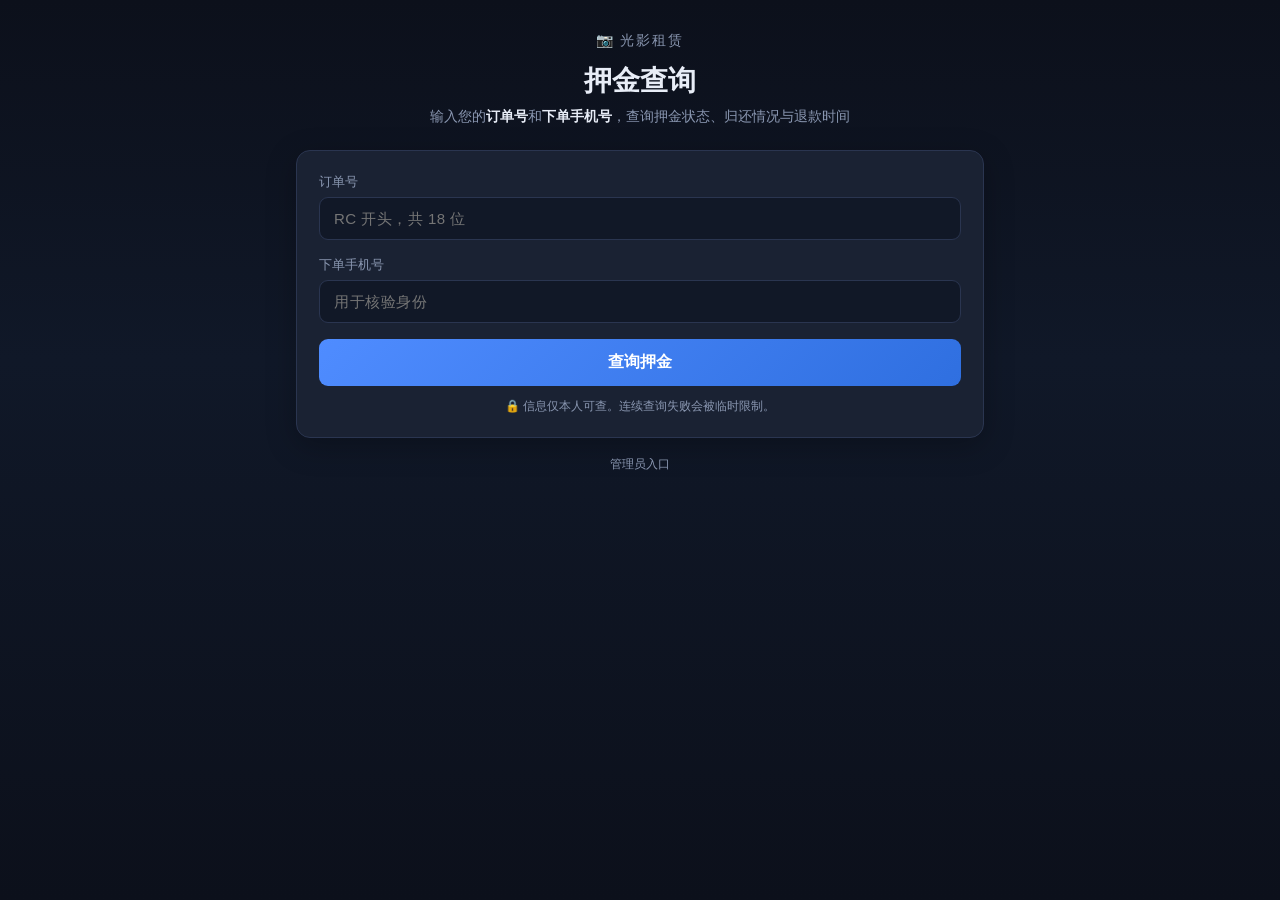
<file: index.html>
<!DOCTYPE html>
<html lang="zh-CN">
<head>
<meta charset="UTF-8">
<meta name="viewport" content="width=device-width, initial-scale=1.0">
<meta name="robots" content="noindex,nofollow">
<title>摄影器材租赁 · 押金查询</title>
<link rel="stylesheet" href="assets/style.css">
</head>
<body>
<div class="wrap">
  <header class="hero">
    <div class="logo">📷 光影租赁</div>
    <h1>押金查询</h1>
    <p class="sub">输入您的<strong>订单号</strong>和<strong>下单手机号</strong>，查询押金状态、归还情况与退款时间</p>
  </header>

  <form id="qform" class="card" autocomplete="off">
    <label>
      <span>订单号</span>
      <input name="order_no" placeholder="RC 开头，共 18 位" maxlength="18" required
             pattern="RC[0-9A-HJ-NP-Za-hj-np-z]{16}" inputmode="latin" spellcheck="false">
    </label>
    <label>
      <span>下单手机号</span>
      <input name="phone" placeholder="用于核验身份" maxlength="11" inputmode="numeric"
             pattern="1[3-9][0-9]{9}" required>
    </label>
    <button type="submit" id="qbtn">查询押金</button>
    <p class="tip">🔒 信息仅本人可查。连续查询失败会被临时限制。</p>
  </form>

  <div id="msg" class="msg" hidden></div>

  <section id="result" class="card result" hidden>
    <div class="r-head">
      <div>
        <div class="muted">订单号</div>
        <div class="order-no" id="r-order"></div>
      </div>
      <span class="badge" id="r-status"></span>
    </div>

    <div class="deposit-box">
      <div class="muted">押金金额</div>
      <div class="amount">¥ <span id="r-amount"></span></div>
      <div class="muted" id="r-status-text"></div>
    </div>

    <div class="grid2">
      <div><div class="muted">起租日期</div><div id="r-start"></div></div>
      <div><div class="muted">应还日期</div><div id="r-due"></div></div>
      <div><div class="muted">归还状态</div><div id="r-returned"></div></div>
      <div><div class="muted">退款时间</div><div id="r-refund"></div></div>
    </div>

    <div id="r-abnormal" class="abnormal" hidden>
      ⚠️ 该订单存在异常标记，押金处理可能延迟，请联系门店核实。
    </div>

    <h3>设备清单</h3>
    <table class="items">
      <thead><tr><th>设备</th><th>型号</th><th>机身编号</th><th class="num">数量</th></tr></thead>
      <tbody id="r-items"></tbody>
    </table>
  </section>

  <footer class="foot">
    <a href="admin/">管理员入口</a>
  </footer>
</div>
<script src="assets/app.js"></script>
</body>
</html>
</file>
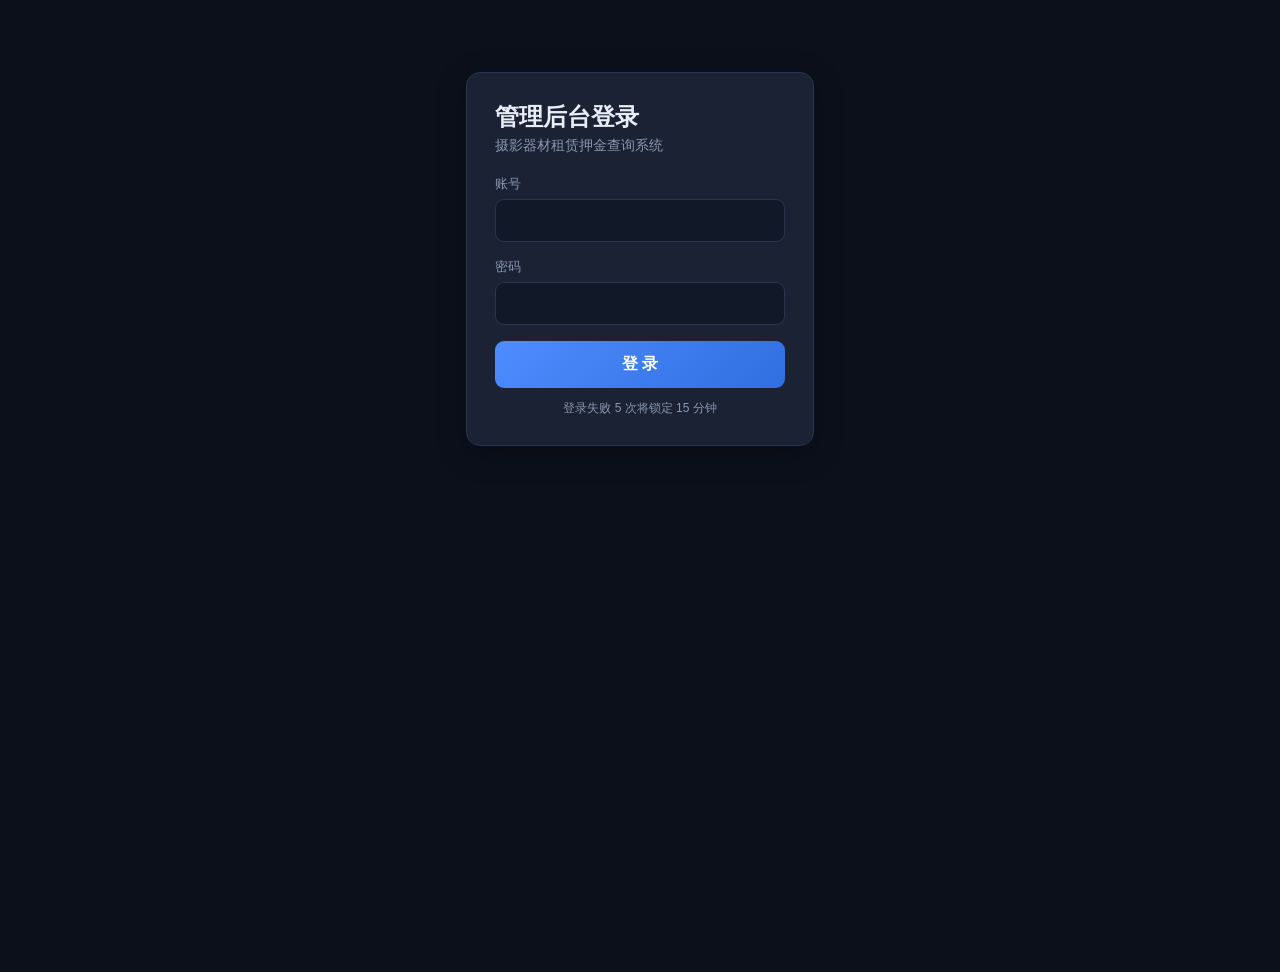
<file: admin/index.html>
<!DOCTYPE html>
<html lang="zh-CN">
<head>
<meta charset="UTF-8">
<meta name="viewport" content="width=device-width, initial-scale=1.0">
<meta name="robots" content="noindex,nofollow">
<title>押金查询系统 · 管理后台</title>
<link rel="stylesheet" href="../assets/style.css">
</head>
<body class="admin-body">

<!-- 登录页 -->
<div id="login-view" class="login-wrap">
  <div class="card">
    <h2>管理后台登录</h2>
    <p class="sub" style="margin:0 0 20px">摄影器材租赁押金查询系统</p>
    <form id="login-form" autocomplete="off">
      <label><span>账号</span><input name="username" required></label>
      <label><span>密码</span><input name="password" type="password" required></label>
      <button type="submit" id="login-btn">登 录</button>
    </form>
    <div id="login-msg" class="msg" hidden style="margin-top:14px"></div>
    <p class="tip">登录失败 5 次将锁定 15 分钟</p>
  </div>
</div>

<!-- 主界面 -->
<div id="app-view" hidden>
  <div class="topbar">
    <div class="brand">📷 押金查询后台</div>
    <div class="right">
      <span id="whoami"></span>
      <button class="linkbtn" id="btn-pw">改密码</button>
      <a href="../">查询页</a>
      <button class="linkbtn" id="btn-logout">退出</button>
    </div>
  </div>

  <div class="admin-main">
    <div class="tabs">
      <button data-tab="orders" class="active">租赁记录</button>
      <button data-tab="abnormal">异常订单</button>
      <button data-tab="logs">查询日志</button>
    </div>

    <!-- 订单 -->
    <section id="tab-orders">
      <div class="toolbar">
        <input id="o-kw" placeholder="按订单号 / 客户姓名搜索" style="min-width:220px">
        <select id="o-status">
          <option value="">全部状态</option>
          <option value="held">押金占用中</option>
          <option value="refunding">退款处理中</option>
          <option value="refunded">已退还</option>
          <option value="deducted">已扣除</option>
          <option value="abnormal">异常</option>
        </select>
        <button class="btn-sm" id="o-search">筛选</button>
        <button class="btn-sm" id="o-new" style="margin-left:auto">+ 录入租赁记录</button>
      </div>
      <div class="tablewrap">
        <table class="adm-table">
          <thead><tr>
            <th>订单号</th><th>客户</th><th>押金</th><th>状态</th>
            <th>起租/应还</th><th>归还时间</th><th>退款时间</th><th>异常</th><th>操作</th>
          </tr></thead>
          <tbody id="o-rows"></tbody>
        </table>
      </div>
      <div class="pager" id="o-pager"></div>
    </section>

    <!-- 异常 -->
    <section id="tab-abnormal" hidden>
      <div class="toolbar">
        <span class="muted" style="font-size:13px">所有被标记异常的订单集中在这里处理</span>
        <button class="btn-sm" id="a-refresh" style="margin-left:auto">刷新</button>
      </div>
      <div class="tablewrap">
        <table class="adm-table">
          <thead><tr>
            <th>订单号</th><th>客户</th><th>押金</th><th>异常原因</th>
            <th>标记时间</th><th>操作</th>
          </tr></thead>
          <tbody id="a-rows"></tbody>
        </table>
      </div>
    </section>

    <!-- 日志 -->
    <section id="tab-logs" hidden>
      <div class="toolbar">
        <input id="l-order" placeholder="订单号精确">
        <select id="l-result">
          <option value="">全部结果</option>
          <option value="ok">成功</option>
          <option value="bad_order">订单号错</option>
          <option value="bad_phone">手机号不匹配</option>
          <option value="rate_locked">限流锁定</option>
          <option value="error">其他/登录</option>
        </select>
        <select id="l-action">
          <option value="">全部动作</option>
          <option value="customer_query">客户查询</option>
          <option value="create">新建订单</option>
          <option value="update">更新订单</option>
          <option value="mark_abnormal">标记异常</option>
          <option value="clear_abnormal">解除异常</option>
          <option value="admin_view">后台查看</option>
          <option value="export_logs">导出日志</option>
          <option value="login_fail">登录失败</option>
          <option value="login_ok">登录成功</option>
        </select>
        <input id="l-from" type="date">
        <input id="l-to" type="date">
        <button class="btn-sm" id="l-search">筛选</button>
        <button class="btn-sm" id="l-export" style="margin-left:auto">导出 CSV</button>
      </div>
      <div class="tablewrap">
        <table class="adm-table">
          <thead><tr>
            <th>时间</th><th>动作</th><th>结果</th><th>订单号</th>
            <th>IP</th><th>详情</th><th>操作人</th>
          </tr></thead>
          <tbody id="l-rows"></tbody>
        </table>
      </div>
      <div class="pager" id="l-pager"></div>
    </section>
  </div>
</div>

<div id="modal-root"></div>
<script src="assets/admin.js"></script>
</body>
</html>
</file>
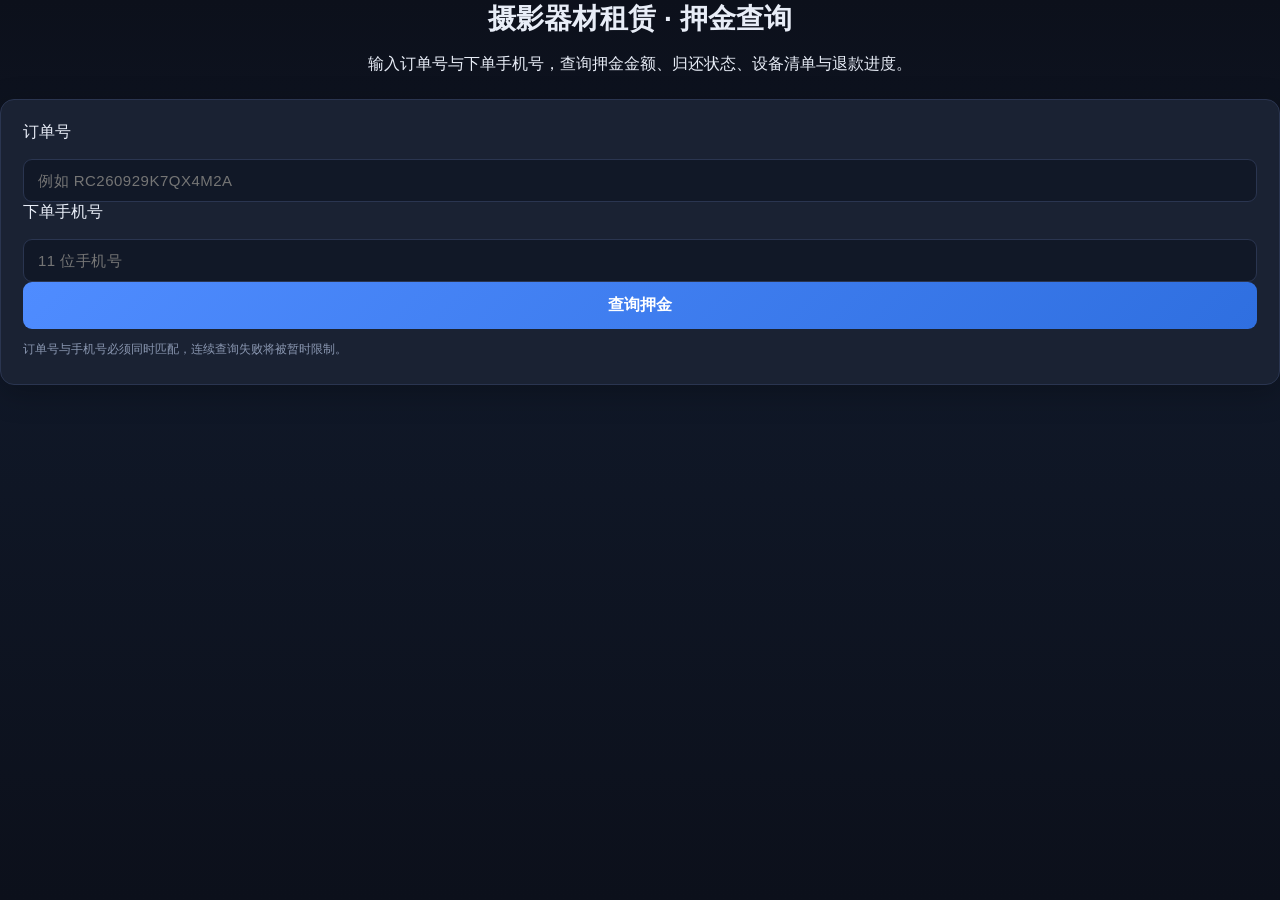
<file: public/index.html>
<!doctype html>
<html lang="zh-CN">
<head>
<meta charset="utf-8">
<meta name="viewport" content="width=device-width, initial-scale=1">
<meta name="referrer" content="no-referrer">
<meta http-equiv="Content-Security-Policy" content="default-src 'none'; script-src 'self'; style-src 'self'; img-src 'self' data:; base-uri 'none'; form-action 'self'; frame-ancestors 'none'">
<title>押金查询 · 摄影器材租赁</title>
<link rel="stylesheet" href="/assets/style.css">
</head>
<body>
<div class="container">
  <div class="hero">
    <h1>摄影器材租赁 · 押金查询</h1>
    <p>输入订单号与下单手机号，查询押金金额、归还状态、设备清单与退款进度。</p>
  </div>

  <div class="card">
    <form id="q-form">
      <div class="row">
        <div>
          <label for="order_no">订单号</label>
          <input id="order_no" name="order_no" autocomplete="off" maxlength="24" placeholder="例如 RC260929K7QX4M2A" required>
        </div>
        <div>
          <label for="phone">下单手机号</label>
          <input id="phone" name="phone" inputmode="numeric" autocomplete="off" maxlength="13" placeholder="11 位手机号" required>
        </div>
      </div>
      <div style="margin-top:16px">
        <button type="submit" id="q-btn">查询押金</button>
      </div>
      <p class="muted" style="margin:12px 0 0">订单号与手机号必须同时匹配，连续查询失败将被暂时限制。</p>
    </form>
    <div id="msg"></div>
  </div>

  <div id="result" class="hide"></div>
</div>
<script src="/assets/app.js"></script>
</body>
</html>
</file>
<file: assets/style.css>
:root{
  --bg:#0f1420; --panel:#1a2233; --line:#2a3550;
  --text:#e8edf7; --muted:#8a97b1; --accent:#4f8cff; --accent2:#2f6fe0;
  --ok:#2fbf71; --warn:#ffb020; --err:#ff5d6c;
}
*{box-sizing:border-box}
body{
  margin:0; font-family:-apple-system,"PingFang SC","Microsoft YaHei",sans-serif;
  background:linear-gradient(180deg,#0c101b,#101828 40%,#0c101b);
  color:var(--text); min-height:100vh;
}
.wrap{max-width:720px;margin:0 auto;padding:32px 16px 60px}
.hero{text-align:center;margin-bottom:24px}
.logo{font-size:14px;color:var(--muted);letter-spacing:2px;margin-bottom:12px}
.hero h1{font-size:28px;margin:0 0 8px}
.sub{color:var(--muted);font-size:14px;margin:0}
.sub strong{color:var(--text)}
.card{
  background:var(--panel);border:1px solid var(--line);border-radius:14px;
  padding:22px;margin-bottom:18px;box-shadow:0 8px 30px rgba(0,0,0,.25);
}
form label{display:block;margin-bottom:16px}
form label span{display:block;font-size:13px;color:var(--muted);margin-bottom:6px}
input{
  width:100%;padding:12px 14px;border-radius:9px;border:1px solid var(--line);
  background:#111827;color:var(--text);font-size:15px;letter-spacing:.5px;
}
input:focus{outline:none;border-color:var(--accent);box-shadow:0 0 0 3px rgba(79,140,255,.18)}
button{
  width:100%;padding:13px;border:0;border-radius:9px;cursor:pointer;
  background:linear-gradient(135deg,var(--accent),var(--accent2));
  color:#fff;font-size:16px;font-weight:600;transition:.15s;
}
button:hover{filter:brightness(1.08)}
button:disabled{opacity:.6;cursor:not-allowed}
.tip{font-size:12px;color:var(--muted);text-align:center;margin:12px 0 0}
.msg{padding:13px 16px;border-radius:10px;margin-bottom:16px;font-size:14px}
.msg.err{background:rgba(255,93,108,.12);border:1px solid rgba(255,93,108,.35);color:#ffb7bf}
.msg.ok{background:rgba(47,191,113,.12);border:1px solid rgba(47,191,113,.35)}
.r-head{display:flex;justify-content:space-between;align-items:flex-start;gap:12px;margin-bottom:18px}
.order-no{font-family:ui-monospace,Menlo,monospace;font-size:17px;letter-spacing:1px}
.muted{color:var(--muted);font-size:12px;margin-bottom:4px}
.badge{padding:5px 12px;border-radius:999px;font-size:12px;white-space:nowrap;font-weight:600}
.badge.held{background:rgba(255,176,32,.16);color:var(--warn)}
.badge.refunding{background:rgba(79,140,255,.16);color:var(--accent)}
.badge.refunded{background:rgba(47,191,113,.16);color:var(--ok)}
.badge.deducted,.badge.abnormal{background:rgba(255,93,108,.16);color:var(--err)}
.deposit-box{
  background:#111827;border:1px dashed var(--line);border-radius:12px;
  padding:18px;text-align:center;margin-bottom:18px;
}
.amount{font-size:34px;font-weight:700;color:#ffd98a;margin:4px 0}
.grid2{display:grid;grid-template-columns:1fr 1fr;gap:14px;margin-bottom:18px;font-size:14px}
.abnormal{
  background:rgba(255,93,108,.1);border:1px solid rgba(255,93,108,.3);
  color:#ffb7bf;border-radius:10px;padding:12px 14px;font-size:13px;margin-bottom:16px;
}
h3{font-size:15px;margin:6px 0 10px}
table{width:100%;border-collapse:collapse;font-size:13px}
.items th,.items td{padding:9px 8px;border-bottom:1px solid var(--line);text-align:left}
.items th{color:var(--muted);font-weight:500}
.items .num{text-align:right;width:60px}
.foot{text-align:center;font-size:12px}
.foot a{color:var(--muted);text-decoration:none}
.foot a:hover{color:var(--accent)}

/* admin layout */
.admin-body{background:#0c101b}
.login-wrap{max-width:380px;margin:8vh auto;padding:0 16px}
.login-wrap .card{padding:28px}
.login-wrap h2{margin:0 0 4px}
.topbar{
  display:flex;align-items:center;justify-content:space-between;
  background:var(--panel);border-bottom:1px solid var(--line);padding:12px 20px;
  position:sticky;top:0;z-index:10;
}
.topbar .brand{font-weight:700}
.topbar .right{display:flex;gap:14px;align-items:center;font-size:13px;color:var(--muted)}
.topbar a,.linkbtn{color:var(--accent);cursor:pointer;background:none;border:0;font-size:13px;padding:0}
.admin-main{max-width:1100px;margin:22px auto;padding:0 16px}
.tabs{display:flex;gap:6px;margin-bottom:16px;flex-wrap:wrap}
.tabs button{
  width:auto;padding:8px 18px;border-radius:8px;background:var(--panel);
  border:1px solid var(--line);color:var(--muted);font-size:14px;font-weight:500;
}
.tabs button.active{color:#fff;border-color:var(--accent);background:rgba(79,140,255,.15)}
.tablewrap{overflow-x:auto}
.adm-table{width:100%;border-collapse:collapse;font-size:13px;background:var(--panel);border-radius:12px;overflow:hidden}
.adm-table th,.adm-table td{padding:10px 12px;border-bottom:1px solid var(--line);text-align:left;white-space:nowrap}
.adm-table th{color:var(--muted);font-weight:500;background:#141c2e}
.adm-table tr:hover td{background:rgba(79,140,255,.05)}
.pill{font-size:11px;padding:2px 8px;border-radius:999px}
.pill.ok{background:rgba(47,191,113,.16);color:var(--ok)}
.pill.bad{background:rgba(255,93,108,.16);color:var(--err)}
.pill.warn{background:rgba(255,176,32,.16);color:var(--warn)}
.toolbar{display:flex;gap:8px;margin-bottom:14px;flex-wrap:wrap;align-items:center}
.toolbar input,.toolbar select{
  padding:9px 12px;border-radius:8px;border:1px solid var(--line);
  background:#111827;color:var(--text);font-size:13px;
}
.toolbar button{width:auto;padding:9px 16px;font-size:13px}
.btn-sm{padding:5px 10px;font-size:12px;border-radius:6px;width:auto}
.btn-ghost{background:transparent;border:1px solid var(--line);color:var(--muted)}
.btn-danger{background:rgba(255,93,108,.18);color:#ffb7bf}
.modal-mask{
  position:fixed;inset:0;background:rgba(5,8,15,.7);display:flex;
  align-items:flex-start;justify-content:center;padding:40px 16px;z-index:50;overflow-y:auto;
}
.modal{
  background:var(--panel);border:1px solid var(--line);border-radius:14px;
  width:100%;max-width:640px;padding:24px;
}
.modal h3{margin-top:0;font-size:17px}
.form-row{display:grid;grid-template-columns:1fr 1fr;gap:12px;margin-bottom:12px}
.form-row label span{font-size:12px;color:var(--muted);display:block;margin-bottom:5px}
.item-line{display:grid;grid-template-columns:2fr 1.4fr 1.2fr .6fr .6fr 32px;gap:8px;margin-bottom:8px}
.item-line input,.form-row input,.form-row select,.modal textarea{
  width:100%;padding:9px 10px;border-radius:8px;border:1px solid var(--line);
  background:#111827;color:var(--text);font-size:13px;
}
.modal textarea{width:100%;min-height:60px;resize:vertical}
.modal-foot{display:flex;justify-content:flex-end;gap:10px;margin-top:16px}
.modal-foot button{width:auto;padding:10px 22px;font-size:14px}
.detail-grid{display:grid;grid-template-columns:1fr 1fr;gap:10px 16px;font-size:13px;margin-bottom:14px}
.detail-grid div b{display:block;color:var(--muted);font-weight:500;font-size:12px;margin-bottom:2px}
.pager{display:flex;gap:8px;justify-content:center;margin-top:16px;align-items:center;font-size:13px;color:var(--muted)}
.pager button{width:auto;padding:6px 14px;font-size:13px}
@media(max-width:560px){
  .form-row,.grid2,.detail-grid{grid-template-columns:1fr}
  .item-line{grid-template-columns:1fr 1fr}
}
</file>
